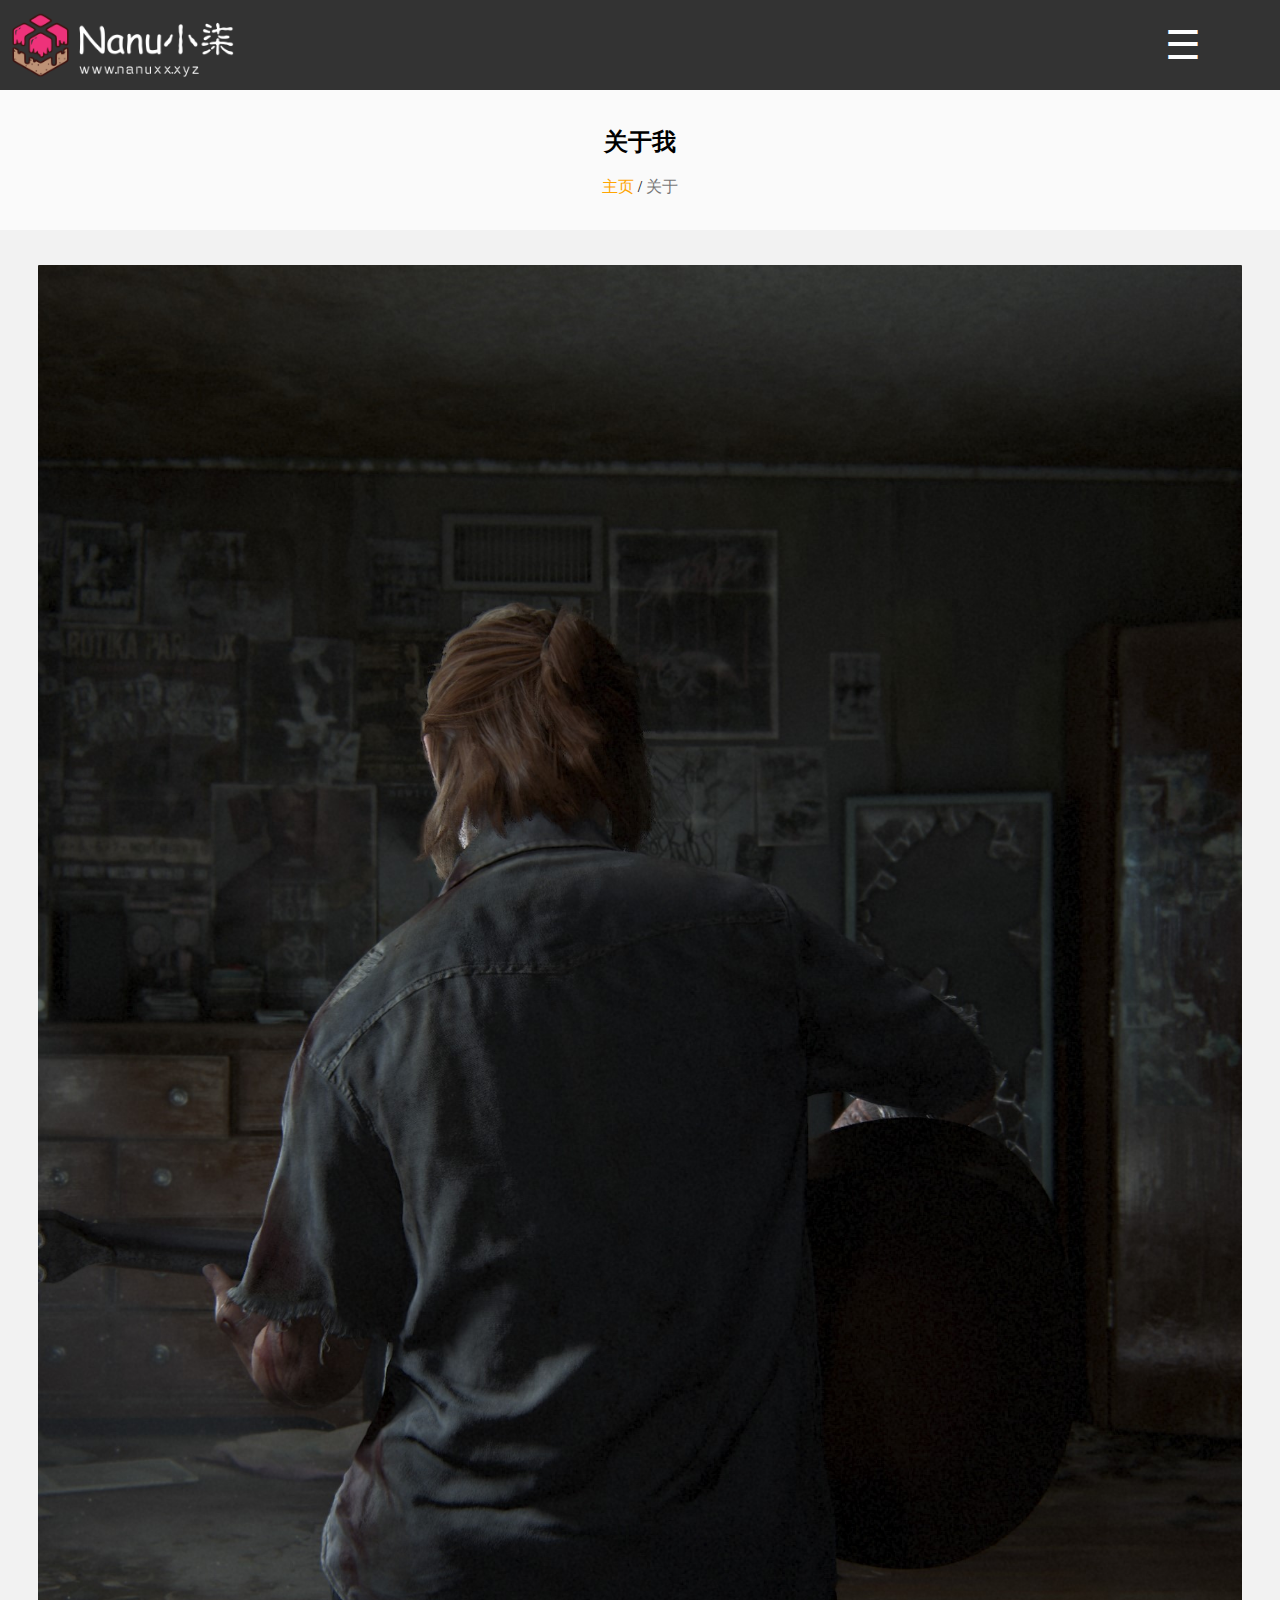
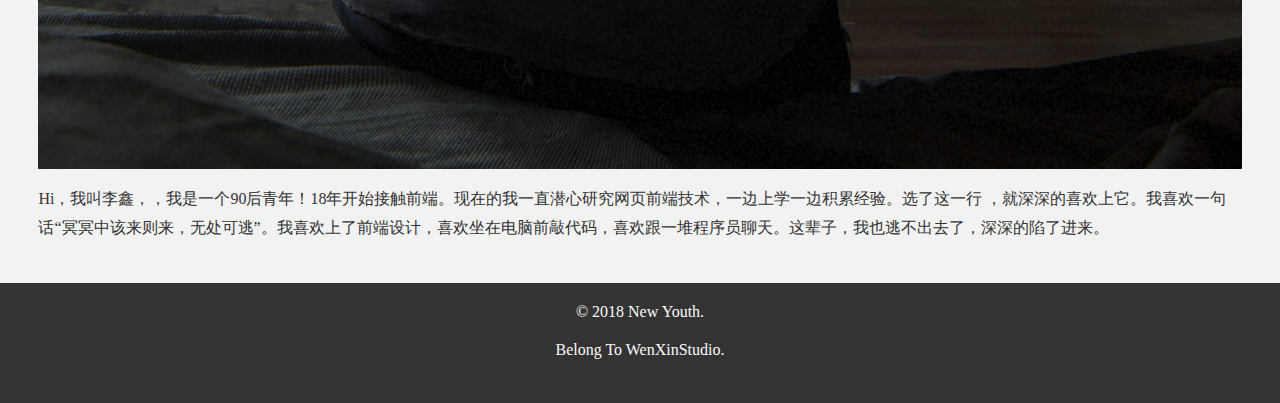
<file: AboutMe.html>
<!DOCTYPE html>
<html lang="zh">
	<head>
		<meta charset="utf-8">
		<link rel="icon" type="image/png" href="img/logo1.png" />
		<title>李小柒的个人站</title>
		<meta name="viewport" content="width=device-width, initial-scale=1,minimum-scale=1, maximum-scale=1,user-scalable: no; ">
		<meta name="format-detection" content="telephone=no" />
		<meta name="apple-mobile-web-app-capable" content="yes" />
		<meta name="apple-mobile-web-app-status-bar-style" content="black">
		<!-- <script type="text/javascript">
			if(!(/Android|webOS|iPhone|iPod|BlackBerry/i.test(navigator.userAgent))){ 
				window.location.href = "https://www.nanuxx.xyz/";
			} 
		</script> -->
		<link href="css/admin.css" type="text/css" rel="stylesheet" />
		<script type="text/javascript" src="js/admin.js"></script>
	</head>
	<body>
		<!-- logo部分 -->
		<header>
			<a href="index.html" class="logo-a"><img src="img/logo3.png" /></a>
			<a href="javascript:;" class="menu" onclick="openNav()">&#9776;</a>
		</header>
		<!-- 侧边栏 -->
		<div id="mySidenav" class="sidenav">
			<a href="javascript:void(0)" class="closebtn" onclick="closeNav()">&times;</a>
			<a href="index.html">主页</a>
			<a href="Notes.html">笔记</a>
			<a href="LifeStyle.html">生活方式</a>
			<a href="AboutMe.html">关于我</a>
			<a href="Contact.html">联系</a>
		</div>
		<div id="ccover" class="black_overlay"></div>
		<!-- 内容区域 -->
		<!-- 位置说明 -->
		<div style="background-color: #fafafa;height: 140px;width: 100%;margin-top: -15px;display: flex;align-items: center;justify-content: center;flex-direction: column;margin-bottom: 15px;">
			<h2>关于我</h2>
			<p style="margin-block-start: 0em;"><a href="index.html" style="color: orange;">主页</a> / <a href="javascript:;" style="color: #777777;">关于</a></p>
		</div>
		<img src="img/aboutme.jpg" style="width: 94%;margin: 20px 3% 0 3%;border-radius: 1px;"/>
		<p style="width: 94%;color: #333333;line-height: 1.8;font-size: 16px;margin-bottom: 30px;">Hi，我叫李鑫，，我是一个90后青年！18年开始接触前端。现在的我一直潜心研究网页前端技术，一边上学一边积累经验。选了这一行 ，就深深的喜欢上它。我喜欢一句话“冥冥中该来则来，无处可逃”。我喜欢上了前端设计，喜欢坐在电脑前敲代码，喜欢跟一堆程序员聊天。这辈子，我也逃不出去了，深深的陷了进来。 </p>
		<div class="footer">
			<p style="margin: 20px;">&copy; 2018 New Youth.</p>
			<p style="margin: 0 20px;">Belong To WenXinStudio.</p>
		</div>
	</body>
</html>
</file>
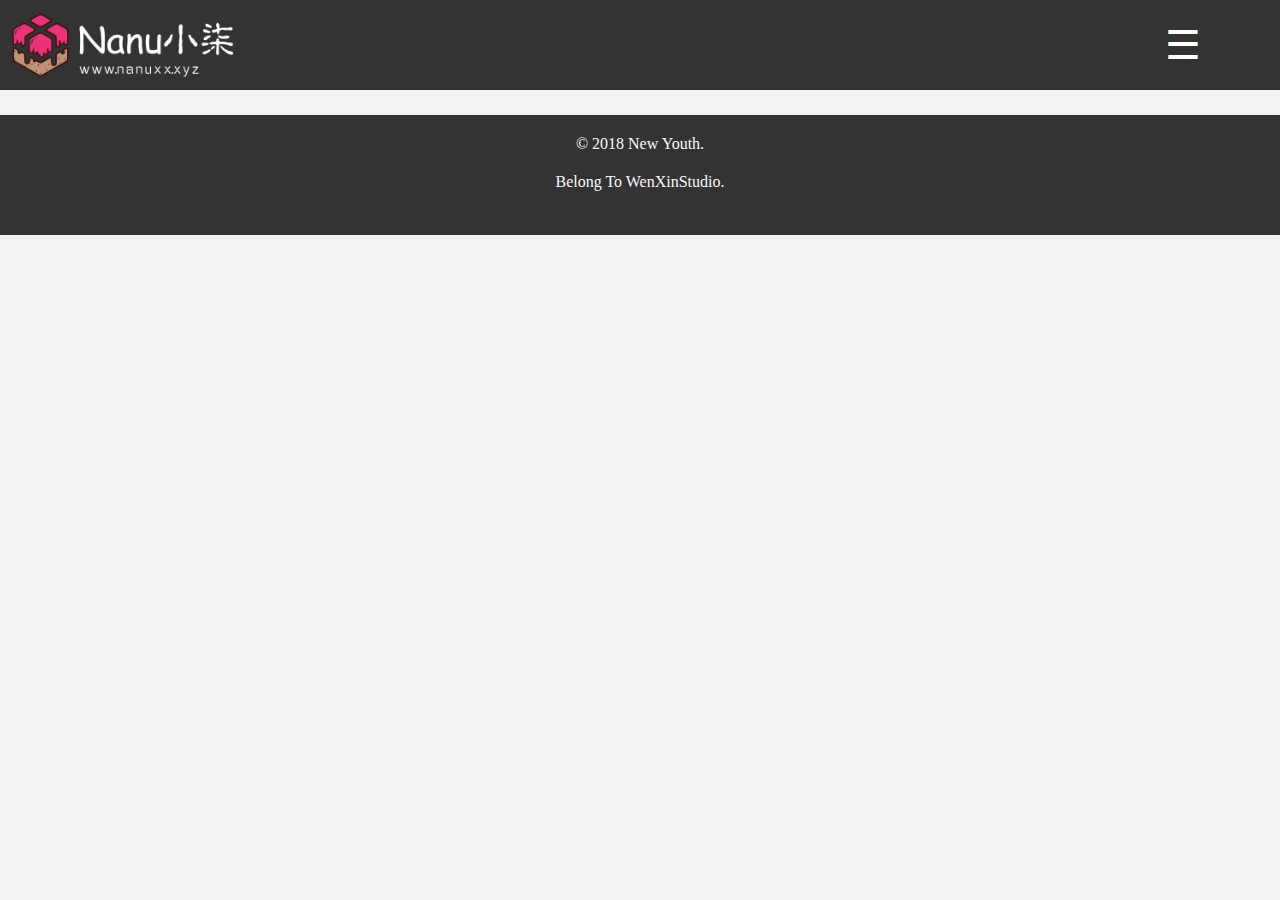
<file: Contact.html>
<!DOCTYPE html>
<html lang="zh">
	<head>
		<meta charset="utf-8">
		<link rel="icon" type="image/png" href="img/logo1.png" />
		<title>李小柒的个人站</title>
		<meta name="viewport" content="width=device-width, initial-scale=1,minimum-scale=1, maximum-scale=1,user-scalable: no; ">
		<meta name="format-detection" content="telephone=no" />
		<meta name="apple-mobile-web-app-capable" content="yes" />
		<meta name="apple-mobile-web-app-status-bar-style" content="black">
		<!-- <script type="text/javascript">
			if(!(/Android|webOS|iPhone|iPod|BlackBerry/i.test(navigator.userAgent))){ 
				window.location.href = "https://www.nanuxx.xyz/";
			} 
		</script> -->
		<link href="css/admin.css" type="text/css" rel="stylesheet" />
		<script type="text/javascript" src="js/admin.js"></script>
	</head>
	<body>

		<header>
			<a href="index.html" class="logo-a"><img src="img/logo3.png" /></a>
			<a href="javascript:;" class="menu" onclick="openNav()">&#9776;</a>
		</header>
		<!-- 侧边栏 -->
		<div id="mySidenav" class="sidenav">
			<a href="javascript:void(0)" class="closebtn" onclick="closeNav()">&times;</a>
			<a href="index.html">主页</a>
			<a href="Notes.html">笔记</a>
			<a href="LifeStyle.html">生活方式</a>
			<a href="AboutMe.html">关于我</a>
			<a href="Contact.html">联系</a>
		</div>
		<div id="ccover" class="black_overlay"></div>

		<div class="footer">
			<p style="margin: 20px;">&copy; 2018 New Youth.</p>
			<p style="margin: 0 20px;">Belong To WenXinStudio.</p>
		</div>
	</body>
</html>
</file>
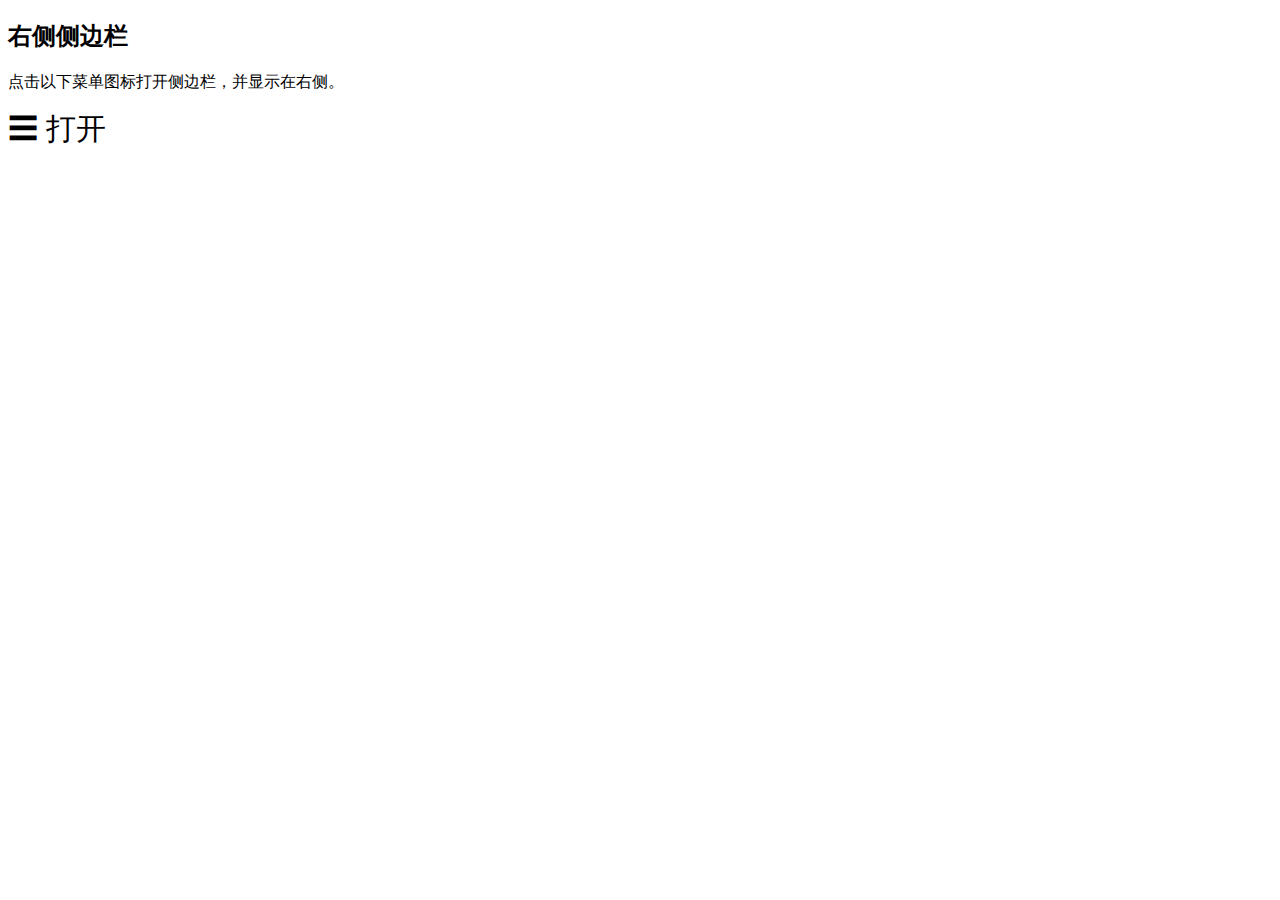
<file: new_file.html>
<!DOCTYPE html>
<html lang="en">
	<head>
		<meta charset="UTF-8">
		<title>Title</title>
		<style>
			body {
				font-family: "Lato", sans-serif;
			}

			.sidenav {
				height: 100%;
				width: 0;
				position: fixed;
				z-index: 1;
				top: 0;
				right: 0;
				background-color: #111;
				overflow-x: hidden;
				transition: 0.5s;
				padding-top: 60px;
			}

			.sidenav a {
				padding: 8px 8px 8px 32px;
				text-decoration: none;
				font-size: 25px;
				color: #818181;
				display: block;
				transition: 0.3s;
			}

			.sidenav a:hover,
			.offcanvas a:focus {
				color: #f1f1f1;
			}

			.sidenav .closebtn {
				position: absolute;
				top: 0;
				right: 25px;
				font-size: 36px;
				margin-left: 50px;
			}

			@media screen and (max-height: 450px) {
				.sidenav {
					padding-top: 15px;
				}

				.sidenav a {
					font-size: 18px;
				}
			}
		</style>
		<script>
			function openNav() {
				document.getElementById("mySidenav").style.width = "250px";
			}

			function closeNav() {
				document.getElementById("mySidenav").style.width = "0";
			}
		</script>
	</head>
	<body>
		<div id="mySidenav" class="sidenav">
			<a href="javascript:void(0)" class="closebtn" onclick="closeNav()">&times;</a>
			<a href="#">About</a>
			<a href="#">Services</a>
			<a href="#">Clients</a>
			<a href="#">Contact</a>
		</div>

		<h2>右侧侧边栏</h2>
		<p>点击以下菜单图标打开侧边栏，并显示在右侧。</p>
		<span style="font-size:30px;cursor:pointer" onclick="openNav()">&#9776; 打开</span>
	</body>
</html>
</file>
<file: css/admin.css>
* {
	font-family: "microsoft yahei";
}

html {
	margin: 0;
	padding: 0;
}

body {
	margin: 0;
	background-color: #f2f2f2;
	display: flex;
	flex-direction: column;
	align-items: center;
	height: 100%;
	width: 100%;
}

header {
	width: 100%;
	height: 90px;
	display: flex;
	flex-direction: row;
	align-items: center;
	background-color: #333333;
	justify-content: flex-start;
	align-content: center;
	color: #fff;
	margin-bottom: 15px;
}

a {
	text-decoration: none;
}

a:hover {
	text-decoration: none;
}

.logo-a {
	width: 60%;
	height: 90%;
	margin-left: 8px;
	display: flex;
	align-items: center;
}

.logo-a img {
	height: 95%;
}

.menu {
	display: flex;
	position: absolute;
	right: 20px;
	width: 12%;
	font-size: 40px;
	color: #fff;
	align-items: center;
	justify-content: center;
}

.sidenav {
	height: 100%;
	width: 0;
	position: fixed;
	z-index: 101;
	top: 0;
	right: 0;
	background-color: #111;
	overflow-x: hidden;
	transition: 0.5s;
	padding-top: 100px;
}

.sidenav a {
	padding: 8px 8px 8px 32px;
	text-decoration: none;
	font-size: 18px;
	color: #818181;
	display: block;
	transition: 0.3s;
}

.sidenav a:hover,
.offcanvas a:focus {
	color: #f1f1f1;
}

.sidenav .closebtn {
	position: absolute;
	top: 15px;
	right: 25px;
	font-size: 36px;
	margin-left: 50px;
}

@media screen and (max-height: 450px) {
	.sidenav {
		padding-top: 15px;
	}

	.sidenav a {
		font-size: 18px;
	}
}

.black_overlay {
	display: none;
	position: absolute;
	top: 0%;
	left: 0%;
	width: 100%;
	height: 100%;
	background-color: black;
	z-index: 100;
	-moz-opacity: 0.8;
	opacity: .80;
	filter: alpha(opacity=88);
}

.footer {
	width: 100%;
	height: 120px;
	margin-top: 10px;
	background-color: #333333;
	display: flex;
	flex-direction: column;
	align-items: center;
	color: #fafafa;
}

.read {
	width: 94%;
	height: 300px;
	background-color: #FFFFFF;
	margin-bottom: 15px;
	border-radius: 8px;
	box-shadow: 3px 3px 1px #f3f3f3;
	border: 1px solid #f3f3f3;
}
</file>
